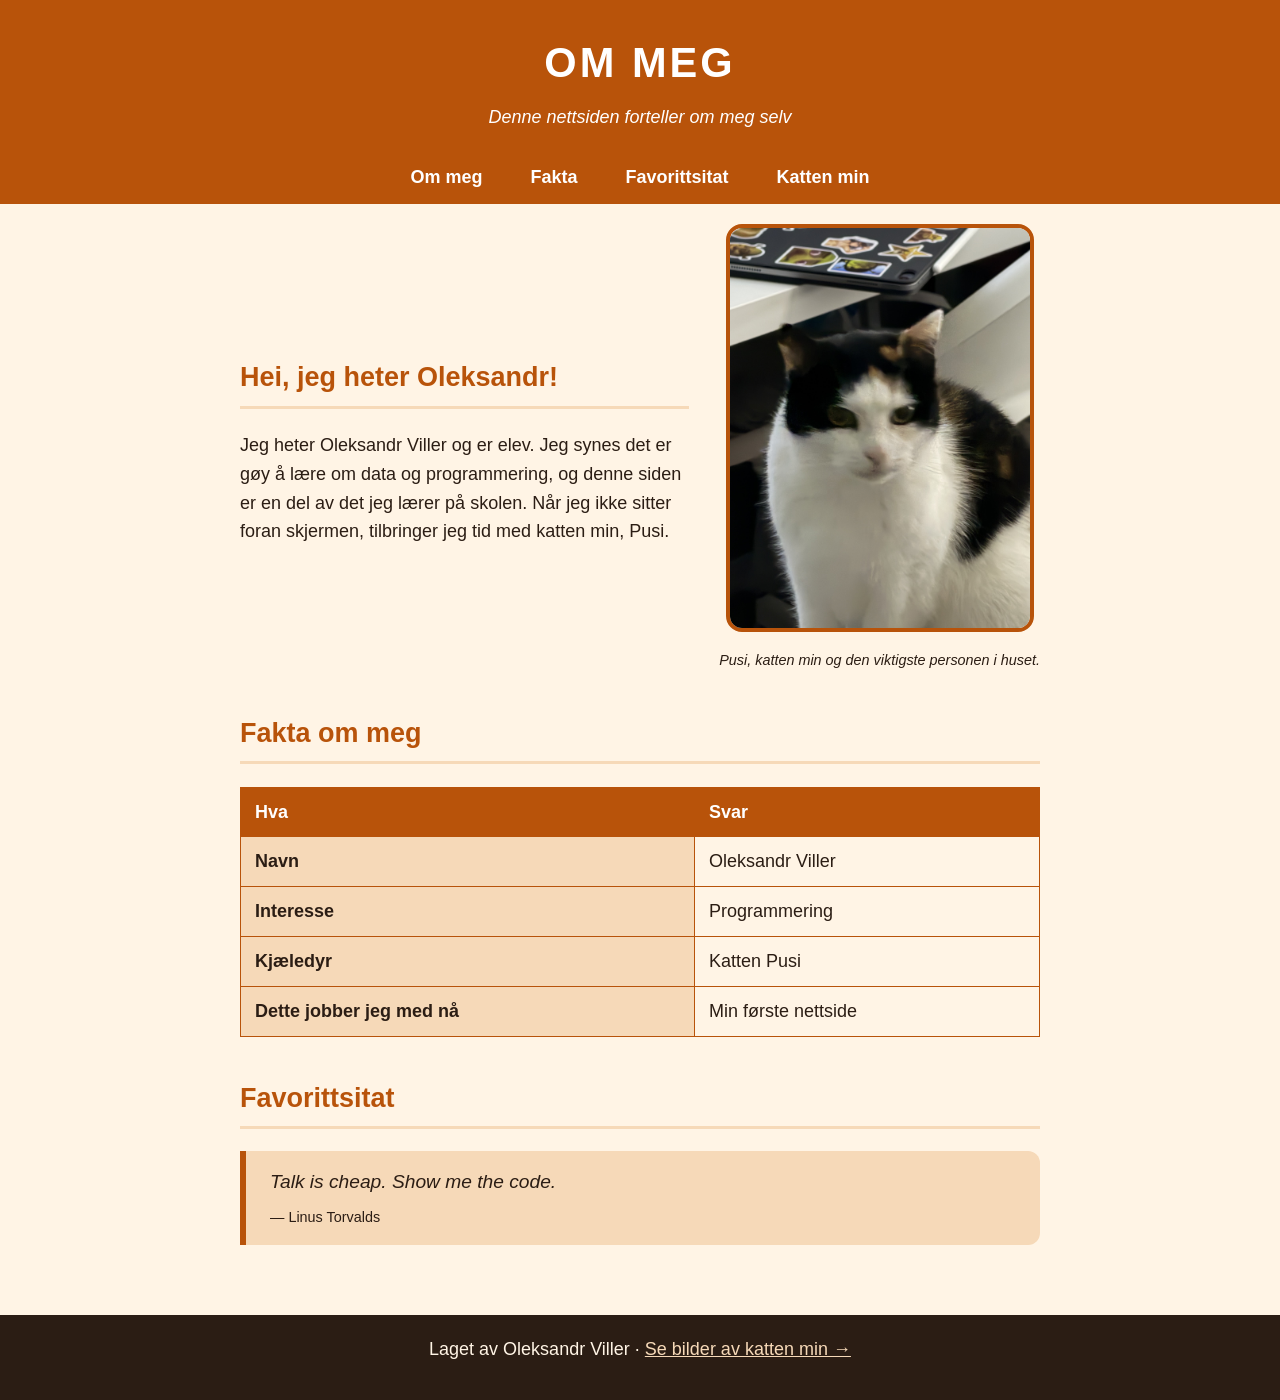
<file: index.html>
<!DOCTYPE html>
<html lang="no">
<head>
    <meta charset="UTF-8">
    <meta name="viewport" content="width=device-width, initial-scale=1.0">
    <title>Om meg – Oleksandr Viller</title>
    <!-- Kobler siden til stilarket -->
    <link rel="stylesheet" href="style.css">
</head>
<body>
    <!-- Toppen av siden: hovedoverskrift og meny -->
    <header>
        <h1>OM MEG</h1>
        <p class="undertittel">Denne nettsiden forteller om meg selv</p>

        <!-- Navigasjonsmeny: de tre første lenkene hopper til deler på siden, den siste går til en annen side -->
        <nav>
            <ul>
                <li><a href="#om-meg">Om meg</a></li>
                <li><a href="#fakta">Fakta</a></li>
                <li><a href="#sitat">Favorittsitat</a></li>
                <li><a href="katt.html">Katten min</a></li>
            </ul>
        </nav>
    </header>

    <main>
        <!-- Del 1: presentasjon og bilde side om side (Flexbox) -->
        <section id="om-meg" class="presentasjon">
            <div class="tekst">
                <h2>Hei, jeg heter Oleksandr!</h2>
                <p>
                    Jeg heter Oleksandr Viller og er elev. Jeg synes det er gøy å lære
                    om data og programmering, og denne siden er en del av det jeg
                    lærer på skolen. Når jeg ikke sitter foran skjermen, tilbringer jeg
                    tid med katten min, Pusi.
                </p>
            </div>

            <figure>
                <img src="bilder/pusi-glad.jpg" alt="Katten Pusi, svart og hvit, sitter og ser rett inn i kameraet">
                <figcaption>Pusi, katten min og den viktigste personen i huset.</figcaption>
            </figure>
        </section>

        <!-- Del 2: tabell med fakta om meg -->
        <section id="fakta">
            <h2>Fakta om meg</h2>
            <table>
                <thead>
                    <tr>
                        <th>Hva</th>
                        <th>Svar</th>
                    </tr>
                </thead>
                <tbody>
                    <tr>
                        <th>Navn</th>
                        <td>Oleksandr Viller</td>
                    </tr>
                    <tr>
                        <th>Interesse</th>
                        <td>Programmering</td>
                    </tr>
                    <tr>
                        <th>Kjæledyr</th>
                        <td>Katten Pusi</td>
                    </tr>
                    <tr>
                        <th>Dette jobber jeg med nå</th>
                        <td>Min første nettside</td>
                    </tr>
                </tbody>
            </table>
        </section>

        <!-- Del 3: favorittsitat -->
        <section id="sitat">
            <h2>Favorittsitat</h2>
            <blockquote>
                <p>Talk is cheap. Show me the code.</p>
                <footer>Linus Torvalds</footer>
            </blockquote>
        </section>
    </main>

    <!-- Bunnen av siden -->
    <footer>
        <p>Laget av Oleksandr Viller · <a href="katt.html">Se bilder av katten min →</a></p>
    </footer>
</body>
</html>
</file>
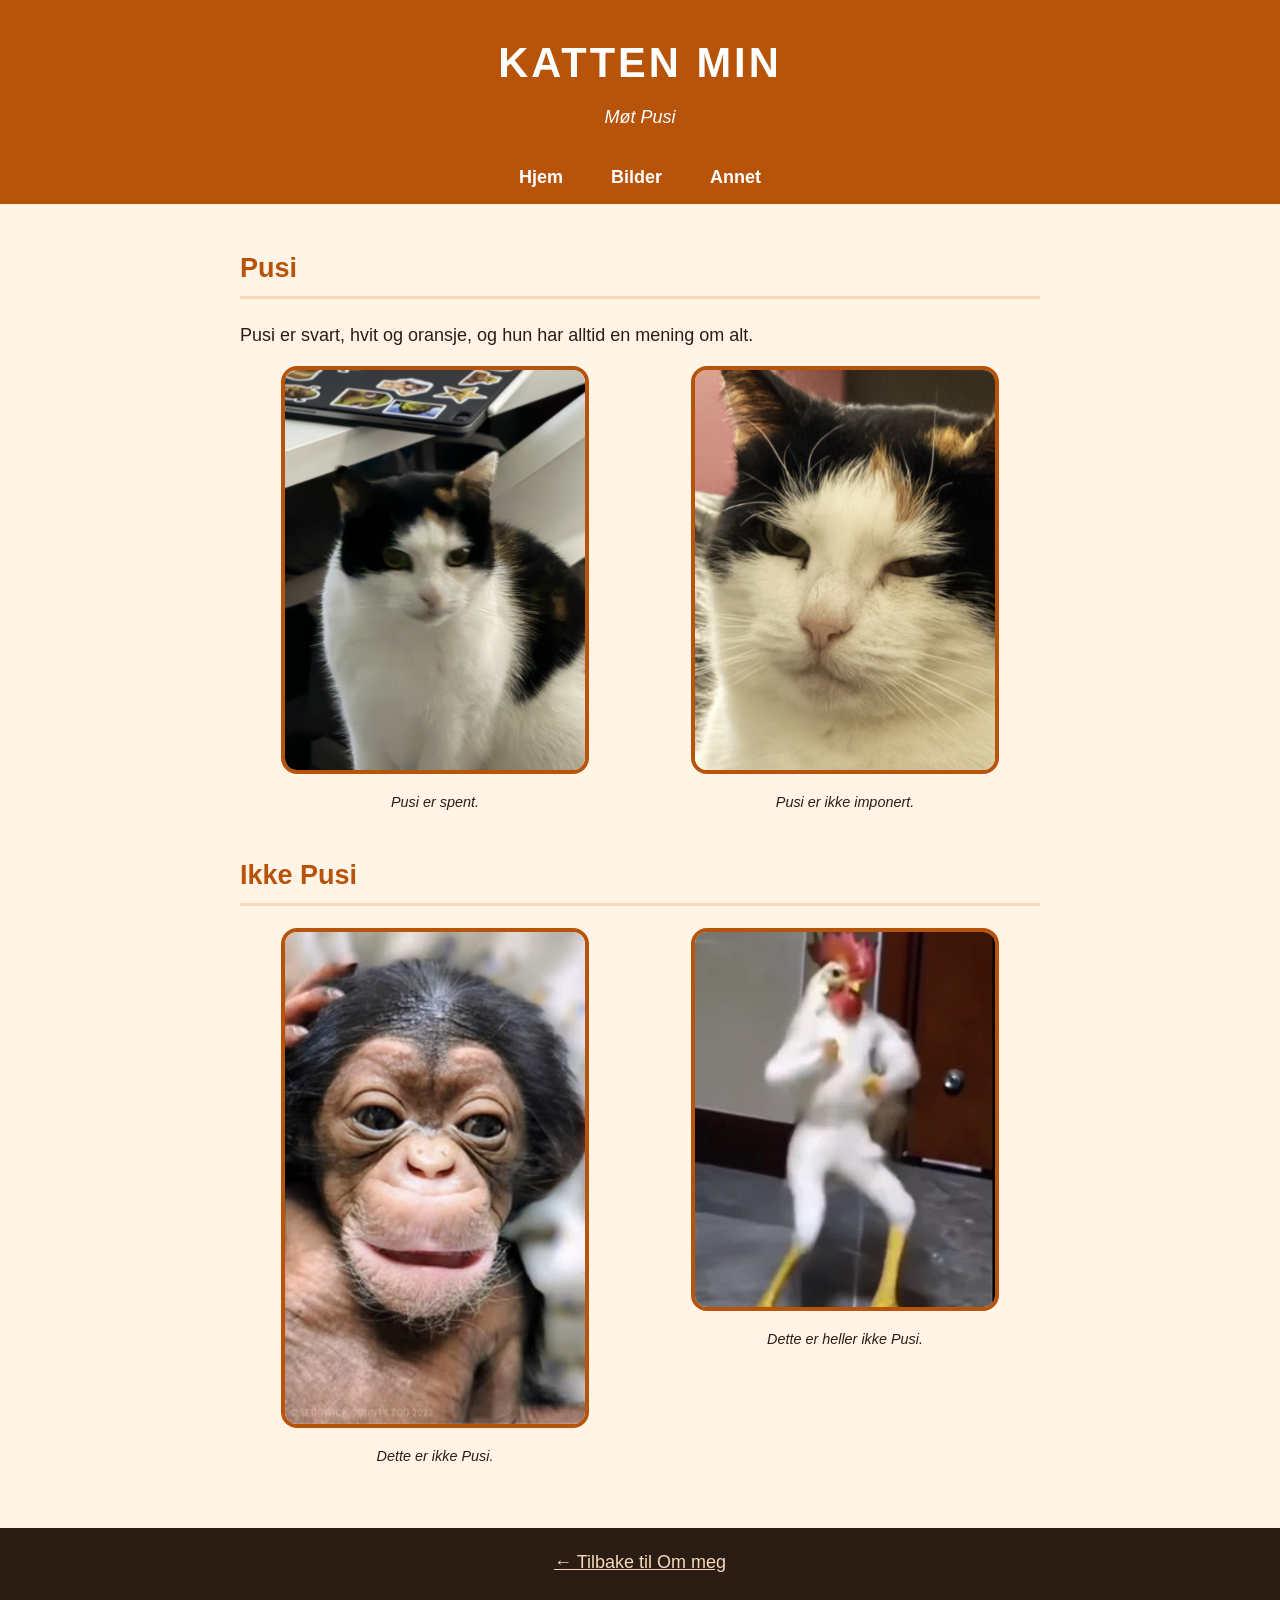
<file: katt.html>
<!DOCTYPE html>
<html lang="no">
<head>
    <meta charset="UTF-8">
    <meta name="viewport" content="width=device-width, initial-scale=1.0">
    <title>Katten min – Oleksandr Viller</title>
    <!-- Samme stilark som på forsiden -->
    <link rel="stylesheet" href="style.css">
</head>
<body>
    <header>
        <h1>KATTEN MIN</h1>
        <p class="undertittel">Møt Pusi</p>

        <nav>
            <ul>
                <li><a href="index.html">Hjem</a></li>
                <li><a href="#bilder">Bilder</a></li>
                <li><a href="#annet">Annet</a></li>
            </ul>
        </nav>
    </header>

    <main>
        <!-- Bilder av Pusi -->
        <section id="bilder">
            <h2>Pusi</h2>
            <p>Pusi er svart, hvit og oransje, og hun har alltid en mening om alt.</p>

            <!-- Bildene ligger side om side med Flexbox (se .galleri i style.css) -->
            <div class="galleri">
                <figure>
                    <img src="bilder/pusi-glad.jpg" alt="Pusi ser spent ut">
                    <figcaption>Pusi er spent.</figcaption>
                </figure>
                <figure>
                    <img src="bilder/pusi-syr.jpg" alt="Pusi myser med øynene og ser mistenksom ut">
                    <figcaption>Pusi er ikke imponert.</figcaption>
                </figure>
            </div>
        </section>

        <!-- Litt tull til slutt -->
        <section id="annet">
            <h2>Ikke Pusi</h2>
            <div class="galleri">
                <figure>
                    <img src="bilder/apen.jpg" alt="Nærbilde av en liten sjimpanse">
                    <figcaption>Dette er ikke Pusi.</figcaption>
                </figure>
                <figure>
                    <img src="bilder/kylling.webp" alt="Animert bilde av en kylling">
                    <figcaption>Dette er heller ikke Pusi.</figcaption>
                </figure>
            </div>
        </section>
    </main>

    <footer>
        <p><a href="index.html">← Tilbake til Om meg</a></p>
    </footer>
</body>
</html>
</file>
<file: style.css>
/* Fargepalett:
   krem        #FFF4E5  (bakgrunn)
   mørk brun   #2B1D14  (tekst)
   oransje     #B8530A  (hovedfarge, overskrifter og knapper)
   lys oransje #F6D9B8  (bakgrunn til bokser og tabell) */

/* Grunninnstillinger for hele siden */
body {
    margin: 0;
    background-color: #FFF4E5;
    color: #2B1D14;
    font-family: Verdana, Geneva, sans-serif;
    font-size: 18px;
    line-height: 1.6;
}

/* Toppen av siden */
header {
    background-color: #B8530A;
    color: #FFFFFF;
    text-align: center;
    padding: 30px 20px 0;
}

h1 {
    margin: 0;
    font-size: 2.6rem;
    letter-spacing: 3px;
}

h2 {
    color: #B8530A;
    border-bottom: 3px solid #F6D9B8;
    padding-bottom: 6px;
}

p {
    margin: 0 0 16px;
}

/* Klasse-velger: undertittelen under hovedoverskriften */
.undertittel {
    margin: 6px 0 20px;
    font-style: italic;
}

/* Navigasjonsmeny: listen blir horisontal med Flexbox */
nav ul {
    list-style: none;
    margin: 0;
    padding: 0;
    display: flex;
    justify-content: center;
    flex-wrap: wrap;
    gap: 8px;
}

nav a {
    display: block;
    padding: 12px 20px;
    color: #FFFFFF;
    text-decoration: none;
    font-weight: bold;
    border-radius: 8px 8px 0 0;
}

/* Hover-effekt: lenken skifter farge når musen er over */
nav a:hover {
    background-color: #FFF4E5;
    color: #B8530A;
}

/* Hovedinnholdet får maks bredde slik at teksten ikke blir for bred */
main {
    max-width: 800px;
    margin: 0 auto;
    padding: 20px;
}

/* Hver del får litt luft rundt seg */
section {
    margin-bottom: 40px;
}

/* Id-velger: sitat-delen får litt ekstra luft under seg */
#sitat {
    padding: 0 0 10px;
}

/* Klasse: tekst og bilde ligger side om side */
.presentasjon {
    display: flex;
    align-items: center;
    gap: 30px;
}

.presentasjon .tekst {
    flex: 1;
}

/* Bilder og bildetekster */
figure {
    margin: 0;
    text-align: center;
}

img {
    width: 100%;
    max-width: 300px;
    height: auto;
    border-radius: 16px;
    border: 4px solid #B8530A;
}

figcaption {
    margin-top: 8px;
    font-size: 0.9rem;
    font-style: italic;
}

/* Tabell med fakta */
table {
    width: 100%;
    border-collapse: collapse;
}

th, td {
    padding: 10px 14px;
    text-align: left;
    border: 1px solid #B8530A;
}

th {
    background-color: #F6D9B8;
}

thead th {
    background-color: #B8530A;
    color: #FFFFFF;
}

/* Sitat */
blockquote {
    margin: 0;
    padding: 16px 24px;
    background-color: #F6D9B8;
    border-left: 6px solid #B8530A;
    border-radius: 0 12px 12px 0;
    font-size: 1.2rem;
    font-style: italic;
}

blockquote p {
    margin-bottom: 8px;
}

/* Underteksten i sitatet */
blockquote footer {
    font-size: 0.9rem;
    font-style: normal;
}

blockquote footer::before {
    content: "— ";
}

/* Bildegalleri på katt-siden: bildene ligger side om side */
.galleri {
    display: flex;
    gap: 20px;
}

.galleri figure {
    flex: 1;
}

/* Bunnen av siden */
body > footer {
    background-color: #2B1D14;
    color: #FFF4E5;
    text-align: center;
    padding: 20px;
}

body > footer a {
    color: #F6D9B8;
}

/* Smale skjermer (mobil): alt legges under hverandre */
@media (max-width: 600px) {
    .presentasjon,
    .galleri {
        flex-direction: column;
    }

    h1 {
        font-size: 2rem;
    }
}
</file>
